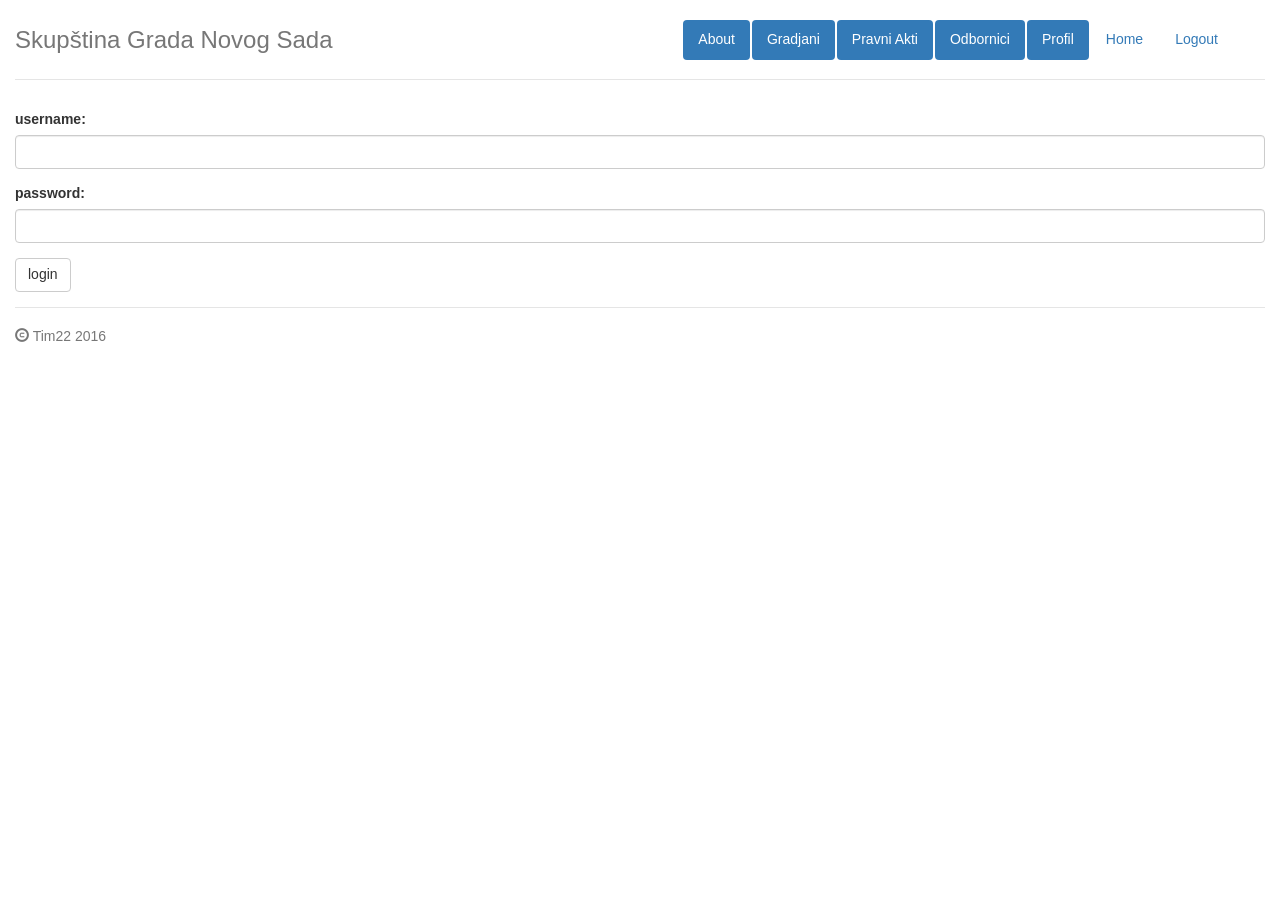
<file: WebContent/index.html>
<!doctype html>
<html class="no-js">
  <head>
    
    <meta charset="utf-8">
    <title></title>
    <meta name="description" content="">
    <meta name="viewport" content="width=device-width">
   
   
    <!-- Place favicon.ico and apple-touch-icon.png in the root directory -->
    <!-- build:css(.) styles/vendor.css -->
    <!-- bower:css -->
    <!-- endbower -->
    <!-- endbuild -->
    <!-- build:css(.tmp) styles/main.css -->
    <link rel="stylesheet" href="styles/main.css">

    <link rel="stylesheet" href="styles/definicija.css">
   <!--  <link rel="stylesheet" href="bower_components/jquery.xmleditor/demo/stylesheets/reset.css" type="text/css" /> -->
    <!-- <link rel="stylesheet" href="bower_components/jquery.xmleditor/demo/stylesheets/demo.css" type="text/css" /> -->
    <link rel="stylesheet" href="bower_components/jquery.xmleditor/css/jquery.xmleditor.css" type="text/css" />

		<!-- test filip -->
       <!-- endbuild -->
       
       <!-- test jan -->
       <!-- skgjklsgj -->
    <!-- endbuild -->
     

  </head>
  <body ng-app="invoiceClientApp" ng-controller="appCtrl">
    <!--[if lt IE 7]>
      <p class="browsehappy">You are using an <strong>outdated</strong> browser. Please <a href="http://browsehappy.com/">upgrade your browser</a> to improve your experience.</p>
    <![endif]-->

    <!-- Add your site or application content here -->
    <div class="container-fluid">
      <div class="header">
        <ul class="nav nav-pills pull-right"  >
          <li class="active"><a ng-click="about()">About</a></li>
          <li class="active"><a ng-href="#/gradjanin-list">Gradjani</a></li>
          <li class="active"><a ng-href="#/akt-list">Pravni Akti</a></li>
          <li class="active"><a ng-href="#/">Odbornici</a></li>
          <li class="active"><a ng-href="#/">Profil</a></li>
          <li  ng-if="!isLoginPage()" ><a ng-href="#/">Home</a></li>
          <li><a ng-if="!isLoginPage()" ng-click="logout()">Logout</a></li>
          <li ng-if="!isLoginPage()"><a ng-href="#/">{{current.ime}}</a></li>
        </ul>
        <h3 class="text-muted">Skupština Grada Novog Sada</h3>
      </div>

      <div ng-view=""></div>

      <div class="footer">
        <p><span class="glyphicon glyphicon-copyright-mark"></span> Tim22 2016</p>
        <p></p>
      </div>
    </div>


    <!-- Google Analytics: change UA-XXXXX-X to be your site's ID -->
     <script>
       (function(i,s,o,g,r,a,m){i['GoogleAnalyticsObject']=r;i[r]=i[r]||function(){
       (i[r].q=i[r].q||[]).push(arguments)},i[r].l=1*new Date();a=s.createElement(o),
       m=s.getElementsByTagName(o)[0];a.async=1;a.src=g;m.parentNode.insertBefore(a,m)
       })(window,document,'script','//www.google-analytics.com/analytics.js','ga');

       ga('create', 'UA-XXXXX-X');
       ga('send', 'pageview');
    </script>

    <!-- build:js(.) scripts/oldieshim.js -->
    <!--[if lt IE 9]>
    <script src="bower_components/es5-shim/es5-shim.js"></script>
    <script src="bower_components/json3/lib/json3.js"></script>
    <![endif]-->
    <!-- endbuild -->

 
    <!-- bower:js -->

    <script src="bower_components/jquery.xmleditor/lib/ace/src-min/ace.js"></script>
    <script src="bower_components/jquery/dist/jquery.js"></script>
  

   
    <script src="bower_components/jquery.xmleditor/lib/jquery-ui.min.js"></script>
    <script src="bower_components/jquery.xmleditor/lib/json2.js"></script>
    <script src="bower_components/jquery.xmleditor/lib/cycle.js"></script>
    <script src="bower_components/jquery.xmleditor/lib/jquery.autosize-min.js"></script>
    <script src="bower_components/jquery.xmleditor/xsd/xsd2json.js"></script>
    <script src="bower_components/jquery.xmleditor/jquery.xmleditor.js"></script>


    <script src="bower_components/angular/angular.js"></script>
    <script src="bower_components/bootstrap-sass-official/assets/javascripts/bootstrap.js"></script>
    <script src="bower_components/angular-animate/angular-animate.js"></script>
    <script src="bower_components/angular-cookies/angular-cookies.js"></script>
    <script src="bower_components/angular-resource/angular-resource.js"></script>
    <script src="bower_components/angular-route/angular-route.js"></script>
    <script src="bower_components/angular-sanitize/angular-sanitize.js"></script>
    <script src="bower_components/angular-touch/angular-touch.js"></script>
    <script src="bower_components/angular-bootstrap/ui-bootstrap.js"></script>
    <script src="bower_components/angular-bootstrap/ui-bootstrap-tpls.js"></script>
    <script src="bower_components/angular-md5/angular-md5.js"></script>
	<script src="bower_components/angular-auto-validate/dist/jcs-auto-validate.min.js"></script>

	<script src="bower_components/angular-css/angular-css.min.js"></script>

    <!-- endbower -->
    <!-- endbuild -->
 
    

    <!-- build:js({.tmp,app}) scripts/scripts.js -->
    <script src="scripts/app.js"></script>
    <script src="scripts/controllers/main.js"></script>
    <script src="scripts/controllers/about.js"></script>
    <script src="scripts/controllers/invoices.js"></script>
    <script src="scripts/controllers/invoice.js"></script>
    <script src="scripts/controllers/invoiceItem.js"></script>
    <script src="scripts/controllers/user.js"></script>
    <script src="scripts/controllers/gradjani.js"></script>
    <script src="scripts/controllers/gradjanin.js"></script>
    <script src="scripts/factories/invoiceFactory.js"></script>
    <script src="scripts/factories/invoiceItemFactory.js"></script>
    <script src="scripts/factories/userFactory.js"></script>
    <script src="scripts/factories/gradjaninFactory.js"></script>
    <script src="scripts/factories/currentUserFactory.js"></script>
    <script src="scripts/factories/aktFactory.js"></script>
    <script src="scripts/controllers/akti.js"></script>

    <script src="scripts/controllers/akt-new.js"></script>
    <script src="scripts/controllers/amandman-new.js"></script>


     <script src="scripts/controllers/akt-new.js"></script>
	<script src="scripts/controllers/akt-list.js"></script>
	<script src="scripts/controllers/akt-prikaz.js"></script>

    <!-- endbuild -->





</body>
</html>
</file>
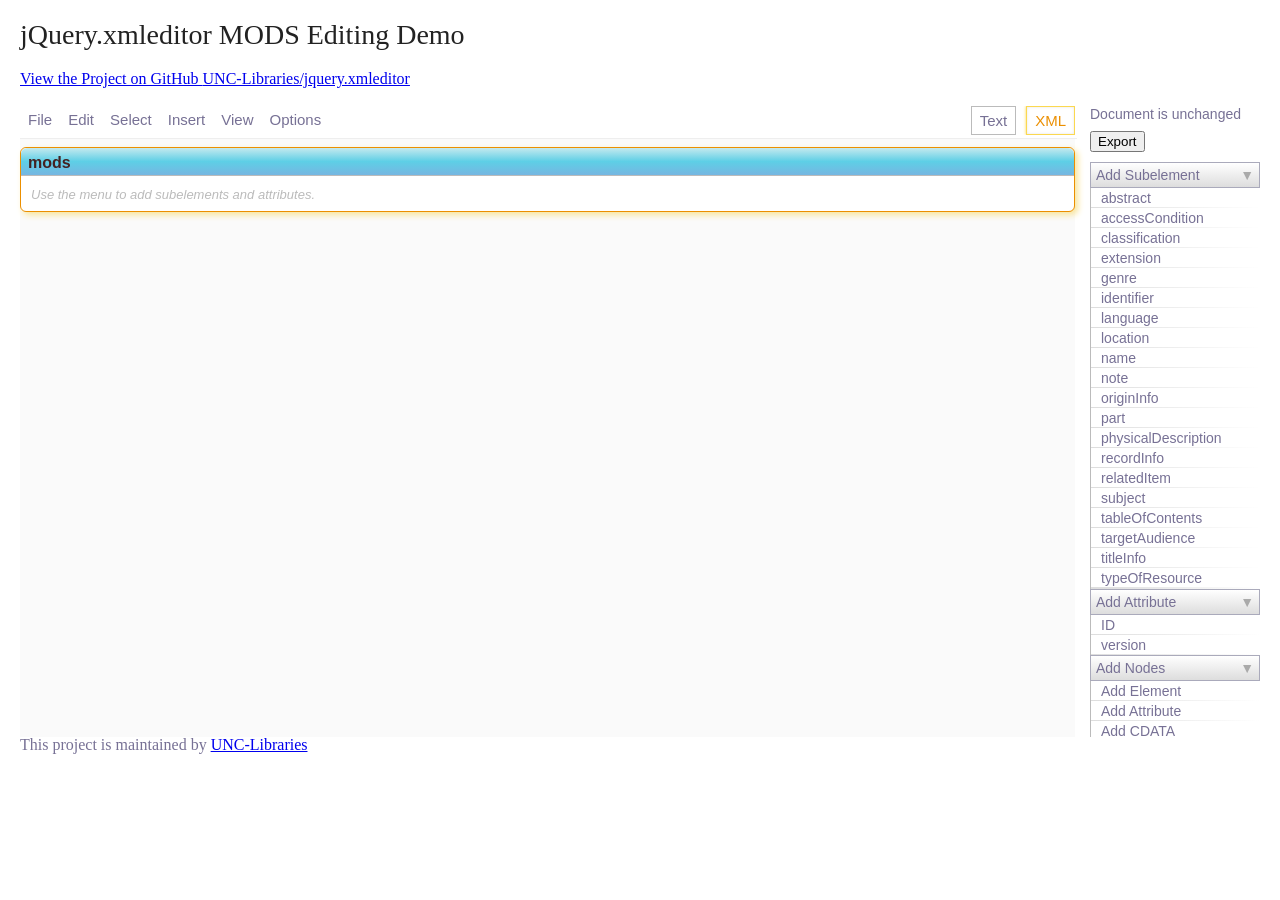
<file: WebContent/bower_components/jquery.xmleditor/index.html>
<!doctype html>
<html>
<head>
<meta http-equiv="Content-Type" content="text/html; charset=UTF-8" />
<title>jQuery.xmleditor</title>
<link rel="stylesheet" href="demo/stylesheets/reset.css" type="text/css" />
<link rel="stylesheet" href="demo/stylesheets/demo.css" type="text/css" />
<link rel="stylesheet" href="css/jquery.xmleditor.css" type="text/css" />
<script src="lib/ace/src-min/ace.js"></script>
<script src="lib/jquery.min.js"></script>
<script src="lib/jquery-ui.min.js"></script>
<script src="lib/json2.js"></script>
<script src="lib/cycle.js"></script>
<script src="lib/jquery.autosize-min.js"></script>
<script src="jquery.xmleditor.js"></script>
</head>
<body>
	<div class="wrapper">
		<header>
			<h1>jQuery.xmleditor MODS Editing Demo</h1>
			<a href="https://github.com/UNC-Libraries/jquery.xmleditor">View
				the Project on GitHub <small>UNC-Libraries/jquery.xmleditor</small>
			</a>
		</header>
	</div>
	<div id="xml_editor">
		<mods xmlns="http://www.loc.gov/mods/v3"> </mods>
	</div>
	<script>
		$(function() {
			$("#xml_editor").xmlEditor({
				schema : "demo/examples/mods.json"
			});
		});
	</script>
	<footer>
		<p>
			This project is maintained by <a
				href="https://github.com/UNC-Libraries">UNC-Libraries</a>
		</p>
	</footer>
</body>
</html>
</file>
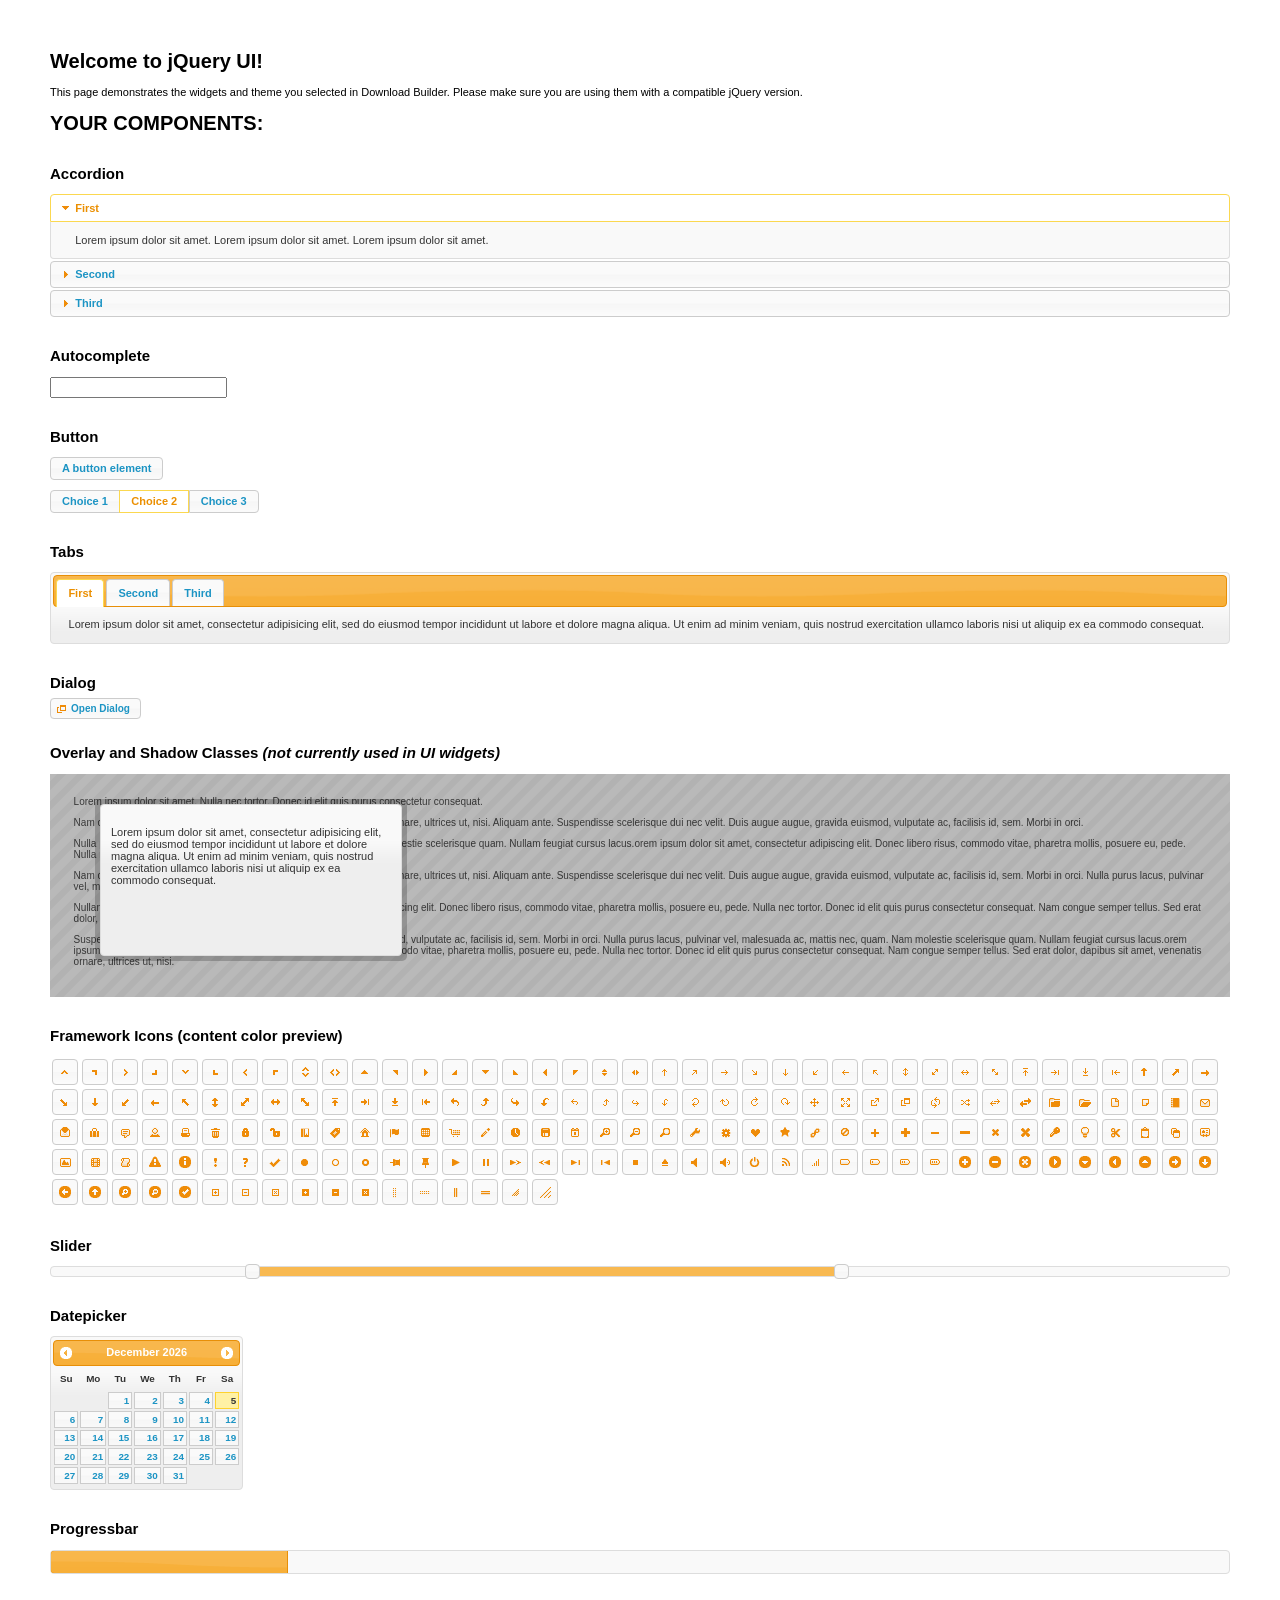
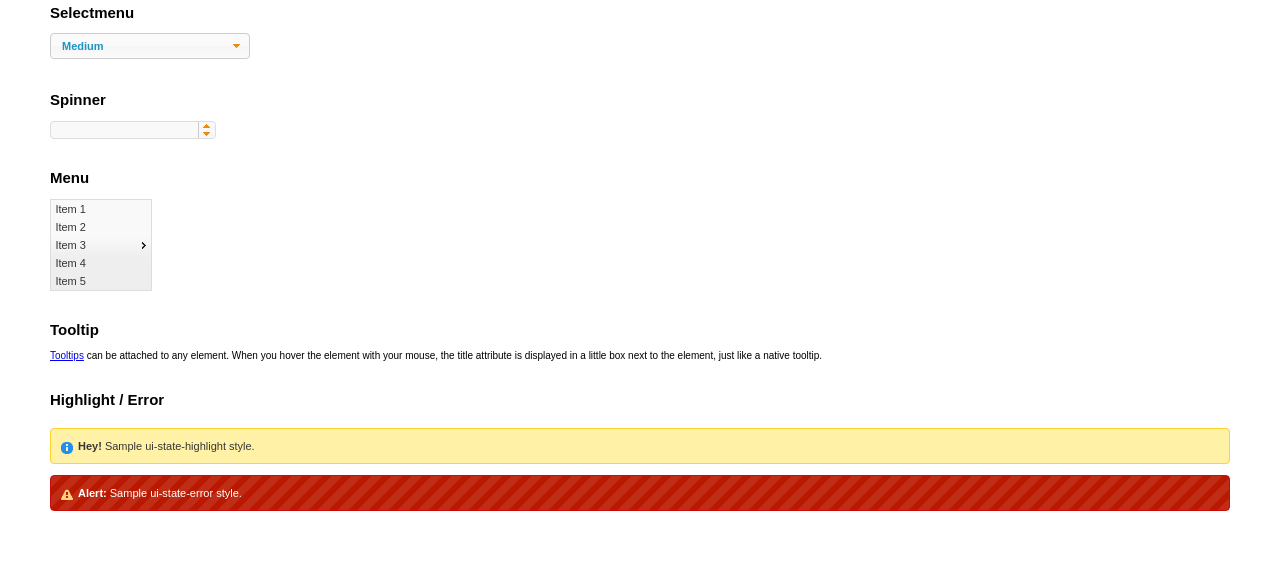
<file: WebContent/scripts/jquery-ui-1.11.4/index.html>
<!doctype html>
<html lang="us">
<head>
	<meta charset="utf-8">
	<title>jQuery UI Example Page</title>
	<link href="jquery-ui.css" rel="stylesheet">
	<style>
	body{
		font: 62.5% "Trebuchet MS", sans-serif;
		margin: 50px;
	}
	.demoHeaders {
		margin-top: 2em;
	}
	#dialog-link {
		padding: .4em 1em .4em 20px;
		text-decoration: none;
		position: relative;
	}
	#dialog-link span.ui-icon {
		margin: 0 5px 0 0;
		position: absolute;
		left: .2em;
		top: 50%;
		margin-top: -8px;
	}
	#icons {
		margin: 0;
		padding: 0;
	}
	#icons li {
		margin: 2px;
		position: relative;
		padding: 4px 0;
		cursor: pointer;
		float: left;
		list-style: none;
	}
	#icons span.ui-icon {
		float: left;
		margin: 0 4px;
	}
	.fakewindowcontain .ui-widget-overlay {
		position: absolute;
	}
	select {
		width: 200px;
	}
	</style>
</head>
<body>

<h1>Welcome to jQuery UI!</h1>

<div class="ui-widget">
	<p>This page demonstrates the widgets and theme you selected in Download Builder. Please make sure you are using them with a compatible jQuery version.</p>
</div>

<h1>YOUR COMPONENTS:</h1>


<!-- Accordion -->
<h2 class="demoHeaders">Accordion</h2>
<div id="accordion">
	<h3>First</h3>
	<div>Lorem ipsum dolor sit amet. Lorem ipsum dolor sit amet. Lorem ipsum dolor sit amet.</div>
	<h3>Second</h3>
	<div>Phasellus mattis tincidunt nibh.</div>
	<h3>Third</h3>
	<div>Nam dui erat, auctor a, dignissim quis.</div>
</div>



<!-- Autocomplete -->
<h2 class="demoHeaders">Autocomplete</h2>
<div>
	<input id="autocomplete" title="type &quot;a&quot;">
</div>



<!-- Button -->
<h2 class="demoHeaders">Button</h2>
<button id="button">A button element</button>
<form style="margin-top: 1em;">
	<div id="radioset">
		<input type="radio" id="radio1" name="radio"><label for="radio1">Choice 1</label>
		<input type="radio" id="radio2" name="radio" checked="checked"><label for="radio2">Choice 2</label>
		<input type="radio" id="radio3" name="radio"><label for="radio3">Choice 3</label>
	</div>
</form>



<!-- Tabs -->
<h2 class="demoHeaders">Tabs</h2>
<div id="tabs">
	<ul>
		<li><a href="#tabs-1">First</a></li>
		<li><a href="#tabs-2">Second</a></li>
		<li><a href="#tabs-3">Third</a></li>
	</ul>
	<div id="tabs-1">Lorem ipsum dolor sit amet, consectetur adipisicing elit, sed do eiusmod tempor incididunt ut labore et dolore magna aliqua. Ut enim ad minim veniam, quis nostrud exercitation ullamco laboris nisi ut aliquip ex ea commodo consequat.</div>
	<div id="tabs-2">Phasellus mattis tincidunt nibh. Cras orci urna, blandit id, pretium vel, aliquet ornare, felis. Maecenas scelerisque sem non nisl. Fusce sed lorem in enim dictum bibendum.</div>
	<div id="tabs-3">Nam dui erat, auctor a, dignissim quis, sollicitudin eu, felis. Pellentesque nisi urna, interdum eget, sagittis et, consequat vestibulum, lacus. Mauris porttitor ullamcorper augue.</div>
</div>



<!-- Dialog NOTE: Dialog is not generated by UI in this demo so it can be visually styled in themeroller-->
<h2 class="demoHeaders">Dialog</h2>
<p><a href="#" id="dialog-link" class="ui-state-default ui-corner-all"><span class="ui-icon ui-icon-newwin"></span>Open Dialog</a></p>

<h2 class="demoHeaders">Overlay and Shadow Classes <em>(not currently used in UI widgets)</em></h2>
<div style="position: relative; width: 96%; height: 200px; padding:1% 2%; overflow:hidden;" class="fakewindowcontain">
	<p>Lorem ipsum dolor sit amet,  Nulla nec tortor. Donec id elit quis purus consectetur consequat. </p><p>Nam congue semper tellus. Sed erat dolor, dapibus sit amet, venenatis ornare, ultrices ut, nisi. Aliquam ante. Suspendisse scelerisque dui nec velit. Duis augue augue, gravida euismod, vulputate ac, facilisis id, sem. Morbi in orci. </p><p>Nulla purus lacus, pulvinar vel, malesuada ac, mattis nec, quam. Nam molestie scelerisque quam. Nullam feugiat cursus lacus.orem ipsum dolor sit amet, consectetur adipiscing elit. Donec libero risus, commodo vitae, pharetra mollis, posuere eu, pede. Nulla nec tortor. Donec id elit quis purus consectetur consequat. </p><p>Nam congue semper tellus. Sed erat dolor, dapibus sit amet, venenatis ornare, ultrices ut, nisi. Aliquam ante. Suspendisse scelerisque dui nec velit. Duis augue augue, gravida euismod, vulputate ac, facilisis id, sem. Morbi in orci. Nulla purus lacus, pulvinar vel, malesuada ac, mattis nec, quam. Nam molestie scelerisque quam. </p><p>Nullam feugiat cursus lacus.orem ipsum dolor sit amet, consectetur adipiscing elit. Donec libero risus, commodo vitae, pharetra mollis, posuere eu, pede. Nulla nec tortor. Donec id elit quis purus consectetur consequat. Nam congue semper tellus. Sed erat dolor, dapibus sit amet, venenatis ornare, ultrices ut, nisi. Aliquam ante. </p><p>Suspendisse scelerisque dui nec velit. Duis augue augue, gravida euismod, vulputate ac, facilisis id, sem. Morbi in orci. Nulla purus lacus, pulvinar vel, malesuada ac, mattis nec, quam. Nam molestie scelerisque quam. Nullam feugiat cursus lacus.orem ipsum dolor sit amet, consectetur adipiscing elit. Donec libero risus, commodo vitae, pharetra mollis, posuere eu, pede. Nulla nec tortor. Donec id elit quis purus consectetur consequat. Nam congue semper tellus. Sed erat dolor, dapibus sit amet, venenatis ornare, ultrices ut, nisi. </p>

	<!-- ui-dialog -->
	<div class="ui-overlay"><div class="ui-widget-overlay"></div><div class="ui-widget-shadow ui-corner-all" style="width: 302px; height: 152px; position: absolute; left: 50px; top: 30px;"></div></div>
	<div style="position: absolute; width: 280px; height: 130px;left: 50px; top: 30px; padding: 10px;" class="ui-widget ui-widget-content ui-corner-all">
		<div class="ui-dialog-content ui-widget-content" style="background: none; border: 0;">
			<p>Lorem ipsum dolor sit amet, consectetur adipisicing elit, sed do eiusmod tempor incididunt ut labore et dolore magna aliqua. Ut enim ad minim veniam, quis nostrud exercitation ullamco laboris nisi ut aliquip ex ea commodo consequat.</p>
		</div>
	</div>

</div>

<!-- ui-dialog -->
<div id="dialog" title="Dialog Title">
	<p>Lorem ipsum dolor sit amet, consectetur adipisicing elit, sed do eiusmod tempor incididunt ut labore et dolore magna aliqua. Ut enim ad minim veniam, quis nostrud exercitation ullamco laboris nisi ut aliquip ex ea commodo consequat.</p>
</div>



<h2 class="demoHeaders">Framework Icons (content color preview)</h2>
<ul id="icons" class="ui-widget ui-helper-clearfix">
	<li class="ui-state-default ui-corner-all" title=".ui-icon-carat-1-n"><span class="ui-icon ui-icon-carat-1-n"></span></li>
	<li class="ui-state-default ui-corner-all" title=".ui-icon-carat-1-ne"><span class="ui-icon ui-icon-carat-1-ne"></span></li>
	<li class="ui-state-default ui-corner-all" title=".ui-icon-carat-1-e"><span class="ui-icon ui-icon-carat-1-e"></span></li>
	<li class="ui-state-default ui-corner-all" title=".ui-icon-carat-1-se"><span class="ui-icon ui-icon-carat-1-se"></span></li>
	<li class="ui-state-default ui-corner-all" title=".ui-icon-carat-1-s"><span class="ui-icon ui-icon-carat-1-s"></span></li>
	<li class="ui-state-default ui-corner-all" title=".ui-icon-carat-1-sw"><span class="ui-icon ui-icon-carat-1-sw"></span></li>
	<li class="ui-state-default ui-corner-all" title=".ui-icon-carat-1-w"><span class="ui-icon ui-icon-carat-1-w"></span></li>
	<li class="ui-state-default ui-corner-all" title=".ui-icon-carat-1-nw"><span class="ui-icon ui-icon-carat-1-nw"></span></li>
	<li class="ui-state-default ui-corner-all" title=".ui-icon-carat-2-n-s"><span class="ui-icon ui-icon-carat-2-n-s"></span></li>
	<li class="ui-state-default ui-corner-all" title=".ui-icon-carat-2-e-w"><span class="ui-icon ui-icon-carat-2-e-w"></span></li>
	<li class="ui-state-default ui-corner-all" title=".ui-icon-triangle-1-n"><span class="ui-icon ui-icon-triangle-1-n"></span></li>
	<li class="ui-state-default ui-corner-all" title=".ui-icon-triangle-1-ne"><span class="ui-icon ui-icon-triangle-1-ne"></span></li>
	<li class="ui-state-default ui-corner-all" title=".ui-icon-triangle-1-e"><span class="ui-icon ui-icon-triangle-1-e"></span></li>
	<li class="ui-state-default ui-corner-all" title=".ui-icon-triangle-1-se"><span class="ui-icon ui-icon-triangle-1-se"></span></li>
	<li class="ui-state-default ui-corner-all" title=".ui-icon-triangle-1-s"><span class="ui-icon ui-icon-triangle-1-s"></span></li>
	<li class="ui-state-default ui-corner-all" title=".ui-icon-triangle-1-sw"><span class="ui-icon ui-icon-triangle-1-sw"></span></li>
	<li class="ui-state-default ui-corner-all" title=".ui-icon-triangle-1-w"><span class="ui-icon ui-icon-triangle-1-w"></span></li>
	<li class="ui-state-default ui-corner-all" title=".ui-icon-triangle-1-nw"><span class="ui-icon ui-icon-triangle-1-nw"></span></li>
	<li class="ui-state-default ui-corner-all" title=".ui-icon-triangle-2-n-s"><span class="ui-icon ui-icon-triangle-2-n-s"></span></li>
	<li class="ui-state-default ui-corner-all" title=".ui-icon-triangle-2-e-w"><span class="ui-icon ui-icon-triangle-2-e-w"></span></li>
	<li class="ui-state-default ui-corner-all" title=".ui-icon-arrow-1-n"><span class="ui-icon ui-icon-arrow-1-n"></span></li>
	<li class="ui-state-default ui-corner-all" title=".ui-icon-arrow-1-ne"><span class="ui-icon ui-icon-arrow-1-ne"></span></li>
	<li class="ui-state-default ui-corner-all" title=".ui-icon-arrow-1-e"><span class="ui-icon ui-icon-arrow-1-e"></span></li>
	<li class="ui-state-default ui-corner-all" title=".ui-icon-arrow-1-se"><span class="ui-icon ui-icon-arrow-1-se"></span></li>
	<li class="ui-state-default ui-corner-all" title=".ui-icon-arrow-1-s"><span class="ui-icon ui-icon-arrow-1-s"></span></li>
	<li class="ui-state-default ui-corner-all" title=".ui-icon-arrow-1-sw"><span class="ui-icon ui-icon-arrow-1-sw"></span></li>
	<li class="ui-state-default ui-corner-all" title=".ui-icon-arrow-1-w"><span class="ui-icon ui-icon-arrow-1-w"></span></li>
	<li class="ui-state-default ui-corner-all" title=".ui-icon-arrow-1-nw"><span class="ui-icon ui-icon-arrow-1-nw"></span></li>
	<li class="ui-state-default ui-corner-all" title=".ui-icon-arrow-2-n-s"><span class="ui-icon ui-icon-arrow-2-n-s"></span></li>
	<li class="ui-state-default ui-corner-all" title=".ui-icon-arrow-2-ne-sw"><span class="ui-icon ui-icon-arrow-2-ne-sw"></span></li>
	<li class="ui-state-default ui-corner-all" title=".ui-icon-arrow-2-e-w"><span class="ui-icon ui-icon-arrow-2-e-w"></span></li>
	<li class="ui-state-default ui-corner-all" title=".ui-icon-arrow-2-se-nw"><span class="ui-icon ui-icon-arrow-2-se-nw"></span></li>
	<li class="ui-state-default ui-corner-all" title=".ui-icon-arrowstop-1-n"><span class="ui-icon ui-icon-arrowstop-1-n"></span></li>
	<li class="ui-state-default ui-corner-all" title=".ui-icon-arrowstop-1-e"><span class="ui-icon ui-icon-arrowstop-1-e"></span></li>
	<li class="ui-state-default ui-corner-all" title=".ui-icon-arrowstop-1-s"><span class="ui-icon ui-icon-arrowstop-1-s"></span></li>
	<li class="ui-state-default ui-corner-all" title=".ui-icon-arrowstop-1-w"><span class="ui-icon ui-icon-arrowstop-1-w"></span></li>
	<li class="ui-state-default ui-corner-all" title=".ui-icon-arrowthick-1-n"><span class="ui-icon ui-icon-arrowthick-1-n"></span></li>
	<li class="ui-state-default ui-corner-all" title=".ui-icon-arrowthick-1-ne"><span class="ui-icon ui-icon-arrowthick-1-ne"></span></li>
	<li class="ui-state-default ui-corner-all" title=".ui-icon-arrowthick-1-e"><span class="ui-icon ui-icon-arrowthick-1-e"></span></li>
	<li class="ui-state-default ui-corner-all" title=".ui-icon-arrowthick-1-se"><span class="ui-icon ui-icon-arrowthick-1-se"></span></li>
	<li class="ui-state-default ui-corner-all" title=".ui-icon-arrowthick-1-s"><span class="ui-icon ui-icon-arrowthick-1-s"></span></li>
	<li class="ui-state-default ui-corner-all" title=".ui-icon-arrowthick-1-sw"><span class="ui-icon ui-icon-arrowthick-1-sw"></span></li>
	<li class="ui-state-default ui-corner-all" title=".ui-icon-arrowthick-1-w"><span class="ui-icon ui-icon-arrowthick-1-w"></span></li>
	<li class="ui-state-default ui-corner-all" title=".ui-icon-arrowthick-1-nw"><span class="ui-icon ui-icon-arrowthick-1-nw"></span></li>
	<li class="ui-state-default ui-corner-all" title=".ui-icon-arrowthick-2-n-s"><span class="ui-icon ui-icon-arrowthick-2-n-s"></span></li>
	<li class="ui-state-default ui-corner-all" title=".ui-icon-arrowthick-2-ne-sw"><span class="ui-icon ui-icon-arrowthick-2-ne-sw"></span></li>
	<li class="ui-state-default ui-corner-all" title=".ui-icon-arrowthick-2-e-w"><span class="ui-icon ui-icon-arrowthick-2-e-w"></span></li>
	<li class="ui-state-default ui-corner-all" title=".ui-icon-arrowthick-2-se-nw"><span class="ui-icon ui-icon-arrowthick-2-se-nw"></span></li>
	<li class="ui-state-default ui-corner-all" title=".ui-icon-arrowthickstop-1-n"><span class="ui-icon ui-icon-arrowthickstop-1-n"></span></li>
	<li class="ui-state-default ui-corner-all" title=".ui-icon-arrowthickstop-1-e"><span class="ui-icon ui-icon-arrowthickstop-1-e"></span></li>
	<li class="ui-state-default ui-corner-all" title=".ui-icon-arrowthickstop-1-s"><span class="ui-icon ui-icon-arrowthickstop-1-s"></span></li>
	<li class="ui-state-default ui-corner-all" title=".ui-icon-arrowthickstop-1-w"><span class="ui-icon ui-icon-arrowthickstop-1-w"></span></li>
	<li class="ui-state-default ui-corner-all" title=".ui-icon-arrowreturnthick-1-w"><span class="ui-icon ui-icon-arrowreturnthick-1-w"></span></li>
	<li class="ui-state-default ui-corner-all" title=".ui-icon-arrowreturnthick-1-n"><span class="ui-icon ui-icon-arrowreturnthick-1-n"></span></li>
	<li class="ui-state-default ui-corner-all" title=".ui-icon-arrowreturnthick-1-e"><span class="ui-icon ui-icon-arrowreturnthick-1-e"></span></li>
	<li class="ui-state-default ui-corner-all" title=".ui-icon-arrowreturnthick-1-s"><span class="ui-icon ui-icon-arrowreturnthick-1-s"></span></li>
	<li class="ui-state-default ui-corner-all" title=".ui-icon-arrowreturn-1-w"><span class="ui-icon ui-icon-arrowreturn-1-w"></span></li>
	<li class="ui-state-default ui-corner-all" title=".ui-icon-arrowreturn-1-n"><span class="ui-icon ui-icon-arrowreturn-1-n"></span></li>
	<li class="ui-state-default ui-corner-all" title=".ui-icon-arrowreturn-1-e"><span class="ui-icon ui-icon-arrowreturn-1-e"></span></li>
	<li class="ui-state-default ui-corner-all" title=".ui-icon-arrowreturn-1-s"><span class="ui-icon ui-icon-arrowreturn-1-s"></span></li>
	<li class="ui-state-default ui-corner-all" title=".ui-icon-arrowrefresh-1-w"><span class="ui-icon ui-icon-arrowrefresh-1-w"></span></li>
	<li class="ui-state-default ui-corner-all" title=".ui-icon-arrowrefresh-1-n"><span class="ui-icon ui-icon-arrowrefresh-1-n"></span></li>
	<li class="ui-state-default ui-corner-all" title=".ui-icon-arrowrefresh-1-e"><span class="ui-icon ui-icon-arrowrefresh-1-e"></span></li>
	<li class="ui-state-default ui-corner-all" title=".ui-icon-arrowrefresh-1-s"><span class="ui-icon ui-icon-arrowrefresh-1-s"></span></li>
	<li class="ui-state-default ui-corner-all" title=".ui-icon-arrow-4"><span class="ui-icon ui-icon-arrow-4"></span></li>
	<li class="ui-state-default ui-corner-all" title=".ui-icon-arrow-4-diag"><span class="ui-icon ui-icon-arrow-4-diag"></span></li>
	<li class="ui-state-default ui-corner-all" title=".ui-icon-extlink"><span class="ui-icon ui-icon-extlink"></span></li>
	<li class="ui-state-default ui-corner-all" title=".ui-icon-newwin"><span class="ui-icon ui-icon-newwin"></span></li>
	<li class="ui-state-default ui-corner-all" title=".ui-icon-refresh"><span class="ui-icon ui-icon-refresh"></span></li>
	<li class="ui-state-default ui-corner-all" title=".ui-icon-shuffle"><span class="ui-icon ui-icon-shuffle"></span></li>
	<li class="ui-state-default ui-corner-all" title=".ui-icon-transfer-e-w"><span class="ui-icon ui-icon-transfer-e-w"></span></li>
	<li class="ui-state-default ui-corner-all" title=".ui-icon-transferthick-e-w"><span class="ui-icon ui-icon-transferthick-e-w"></span></li>
	<li class="ui-state-default ui-corner-all" title=".ui-icon-folder-collapsed"><span class="ui-icon ui-icon-folder-collapsed"></span></li>
	<li class="ui-state-default ui-corner-all" title=".ui-icon-folder-open"><span class="ui-icon ui-icon-folder-open"></span></li>
	<li class="ui-state-default ui-corner-all" title=".ui-icon-document"><span class="ui-icon ui-icon-document"></span></li>
	<li class="ui-state-default ui-corner-all" title=".ui-icon-document-b"><span class="ui-icon ui-icon-document-b"></span></li>
	<li class="ui-state-default ui-corner-all" title=".ui-icon-note"><span class="ui-icon ui-icon-note"></span></li>
	<li class="ui-state-default ui-corner-all" title=".ui-icon-mail-closed"><span class="ui-icon ui-icon-mail-closed"></span></li>
	<li class="ui-state-default ui-corner-all" title=".ui-icon-mail-open"><span class="ui-icon ui-icon-mail-open"></span></li>
	<li class="ui-state-default ui-corner-all" title=".ui-icon-suitcase"><span class="ui-icon ui-icon-suitcase"></span></li>
	<li class="ui-state-default ui-corner-all" title=".ui-icon-comment"><span class="ui-icon ui-icon-comment"></span></li>
	<li class="ui-state-default ui-corner-all" title=".ui-icon-person"><span class="ui-icon ui-icon-person"></span></li>
	<li class="ui-state-default ui-corner-all" title=".ui-icon-print"><span class="ui-icon ui-icon-print"></span></li>
	<li class="ui-state-default ui-corner-all" title=".ui-icon-trash"><span class="ui-icon ui-icon-trash"></span></li>
	<li class="ui-state-default ui-corner-all" title=".ui-icon-locked"><span class="ui-icon ui-icon-locked"></span></li>
	<li class="ui-state-default ui-corner-all" title=".ui-icon-unlocked"><span class="ui-icon ui-icon-unlocked"></span></li>
	<li class="ui-state-default ui-corner-all" title=".ui-icon-bookmark"><span class="ui-icon ui-icon-bookmark"></span></li>
	<li class="ui-state-default ui-corner-all" title=".ui-icon-tag"><span class="ui-icon ui-icon-tag"></span></li>
	<li class="ui-state-default ui-corner-all" title=".ui-icon-home"><span class="ui-icon ui-icon-home"></span></li>
	<li class="ui-state-default ui-corner-all" title=".ui-icon-flag"><span class="ui-icon ui-icon-flag"></span></li>
	<li class="ui-state-default ui-corner-all" title=".ui-icon-calculator"><span class="ui-icon ui-icon-calculator"></span></li>
	<li class="ui-state-default ui-corner-all" title=".ui-icon-cart"><span class="ui-icon ui-icon-cart"></span></li>
	<li class="ui-state-default ui-corner-all" title=".ui-icon-pencil"><span class="ui-icon ui-icon-pencil"></span></li>
	<li class="ui-state-default ui-corner-all" title=".ui-icon-clock"><span class="ui-icon ui-icon-clock"></span></li>
	<li class="ui-state-default ui-corner-all" title=".ui-icon-disk"><span class="ui-icon ui-icon-disk"></span></li>
	<li class="ui-state-default ui-corner-all" title=".ui-icon-calendar"><span class="ui-icon ui-icon-calendar"></span></li>
	<li class="ui-state-default ui-corner-all" title=".ui-icon-zoomin"><span class="ui-icon ui-icon-zoomin"></span></li>
	<li class="ui-state-default ui-corner-all" title=".ui-icon-zoomout"><span class="ui-icon ui-icon-zoomout"></span></li>
	<li class="ui-state-default ui-corner-all" title=".ui-icon-search"><span class="ui-icon ui-icon-search"></span></li>
	<li class="ui-state-default ui-corner-all" title=".ui-icon-wrench"><span class="ui-icon ui-icon-wrench"></span></li>
	<li class="ui-state-default ui-corner-all" title=".ui-icon-gear"><span class="ui-icon ui-icon-gear"></span></li>
	<li class="ui-state-default ui-corner-all" title=".ui-icon-heart"><span class="ui-icon ui-icon-heart"></span></li>
	<li class="ui-state-default ui-corner-all" title=".ui-icon-star"><span class="ui-icon ui-icon-star"></span></li>
	<li class="ui-state-default ui-corner-all" title=".ui-icon-link"><span class="ui-icon ui-icon-link"></span></li>
	<li class="ui-state-default ui-corner-all" title=".ui-icon-cancel"><span class="ui-icon ui-icon-cancel"></span></li>
	<li class="ui-state-default ui-corner-all" title=".ui-icon-plus"><span class="ui-icon ui-icon-plus"></span></li>
	<li class="ui-state-default ui-corner-all" title=".ui-icon-plusthick"><span class="ui-icon ui-icon-plusthick"></span></li>
	<li class="ui-state-default ui-corner-all" title=".ui-icon-minus"><span class="ui-icon ui-icon-minus"></span></li>
	<li class="ui-state-default ui-corner-all" title=".ui-icon-minusthick"><span class="ui-icon ui-icon-minusthick"></span></li>
	<li class="ui-state-default ui-corner-all" title=".ui-icon-close"><span class="ui-icon ui-icon-close"></span></li>
	<li class="ui-state-default ui-corner-all" title=".ui-icon-closethick"><span class="ui-icon ui-icon-closethick"></span></li>
	<li class="ui-state-default ui-corner-all" title=".ui-icon-key"><span class="ui-icon ui-icon-key"></span></li>
	<li class="ui-state-default ui-corner-all" title=".ui-icon-lightbulb"><span class="ui-icon ui-icon-lightbulb"></span></li>
	<li class="ui-state-default ui-corner-all" title=".ui-icon-scissors"><span class="ui-icon ui-icon-scissors"></span></li>
	<li class="ui-state-default ui-corner-all" title=".ui-icon-clipboard"><span class="ui-icon ui-icon-clipboard"></span></li>
	<li class="ui-state-default ui-corner-all" title=".ui-icon-copy"><span class="ui-icon ui-icon-copy"></span></li>
	<li class="ui-state-default ui-corner-all" title=".ui-icon-contact"><span class="ui-icon ui-icon-contact"></span></li>
	<li class="ui-state-default ui-corner-all" title=".ui-icon-image"><span class="ui-icon ui-icon-image"></span></li>
	<li class="ui-state-default ui-corner-all" title=".ui-icon-video"><span class="ui-icon ui-icon-video"></span></li>
	<li class="ui-state-default ui-corner-all" title=".ui-icon-script"><span class="ui-icon ui-icon-script"></span></li>
	<li class="ui-state-default ui-corner-all" title=".ui-icon-alert"><span class="ui-icon ui-icon-alert"></span></li>
	<li class="ui-state-default ui-corner-all" title=".ui-icon-info"><span class="ui-icon ui-icon-info"></span></li>
	<li class="ui-state-default ui-corner-all" title=".ui-icon-notice"><span class="ui-icon ui-icon-notice"></span></li>
	<li class="ui-state-default ui-corner-all" title=".ui-icon-help"><span class="ui-icon ui-icon-help"></span></li>
	<li class="ui-state-default ui-corner-all" title=".ui-icon-check"><span class="ui-icon ui-icon-check"></span></li>
	<li class="ui-state-default ui-corner-all" title=".ui-icon-bullet"><span class="ui-icon ui-icon-bullet"></span></li>
	<li class="ui-state-default ui-corner-all" title=".ui-icon-radio-off"><span class="ui-icon ui-icon-radio-off"></span></li>
	<li class="ui-state-default ui-corner-all" title=".ui-icon-radio-on"><span class="ui-icon ui-icon-radio-on"></span></li>
	<li class="ui-state-default ui-corner-all" title=".ui-icon-pin-w"><span class="ui-icon ui-icon-pin-w"></span></li>
	<li class="ui-state-default ui-corner-all" title=".ui-icon-pin-s"><span class="ui-icon ui-icon-pin-s"></span></li>
	<li class="ui-state-default ui-corner-all" title=".ui-icon-play"><span class="ui-icon ui-icon-play"></span></li>
	<li class="ui-state-default ui-corner-all" title=".ui-icon-pause"><span class="ui-icon ui-icon-pause"></span></li>
	<li class="ui-state-default ui-corner-all" title=".ui-icon-seek-next"><span class="ui-icon ui-icon-seek-next"></span></li>
	<li class="ui-state-default ui-corner-all" title=".ui-icon-seek-prev"><span class="ui-icon ui-icon-seek-prev"></span></li>
	<li class="ui-state-default ui-corner-all" title=".ui-icon-seek-end"><span class="ui-icon ui-icon-seek-end"></span></li>
	<li class="ui-state-default ui-corner-all" title=".ui-icon-seek-first"><span class="ui-icon ui-icon-seek-first"></span></li>
	<li class="ui-state-default ui-corner-all" title=".ui-icon-stop"><span class="ui-icon ui-icon-stop"></span></li>
	<li class="ui-state-default ui-corner-all" title=".ui-icon-eject"><span class="ui-icon ui-icon-eject"></span></li>
	<li class="ui-state-default ui-corner-all" title=".ui-icon-volume-off"><span class="ui-icon ui-icon-volume-off"></span></li>
	<li class="ui-state-default ui-corner-all" title=".ui-icon-volume-on"><span class="ui-icon ui-icon-volume-on"></span></li>
	<li class="ui-state-default ui-corner-all" title=".ui-icon-power"><span class="ui-icon ui-icon-power"></span></li>
	<li class="ui-state-default ui-corner-all" title=".ui-icon-signal-diag"><span class="ui-icon ui-icon-signal-diag"></span></li>
	<li class="ui-state-default ui-corner-all" title=".ui-icon-signal"><span class="ui-icon ui-icon-signal"></span></li>
	<li class="ui-state-default ui-corner-all" title=".ui-icon-battery-0"><span class="ui-icon ui-icon-battery-0"></span></li>
	<li class="ui-state-default ui-corner-all" title=".ui-icon-battery-1"><span class="ui-icon ui-icon-battery-1"></span></li>
	<li class="ui-state-default ui-corner-all" title=".ui-icon-battery-2"><span class="ui-icon ui-icon-battery-2"></span></li>
	<li class="ui-state-default ui-corner-all" title=".ui-icon-battery-3"><span class="ui-icon ui-icon-battery-3"></span></li>
	<li class="ui-state-default ui-corner-all" title=".ui-icon-circle-plus"><span class="ui-icon ui-icon-circle-plus"></span></li>
	<li class="ui-state-default ui-corner-all" title=".ui-icon-circle-minus"><span class="ui-icon ui-icon-circle-minus"></span></li>
	<li class="ui-state-default ui-corner-all" title=".ui-icon-circle-close"><span class="ui-icon ui-icon-circle-close"></span></li>
	<li class="ui-state-default ui-corner-all" title=".ui-icon-circle-triangle-e"><span class="ui-icon ui-icon-circle-triangle-e"></span></li>
	<li class="ui-state-default ui-corner-all" title=".ui-icon-circle-triangle-s"><span class="ui-icon ui-icon-circle-triangle-s"></span></li>
	<li class="ui-state-default ui-corner-all" title=".ui-icon-circle-triangle-w"><span class="ui-icon ui-icon-circle-triangle-w"></span></li>
	<li class="ui-state-default ui-corner-all" title=".ui-icon-circle-triangle-n"><span class="ui-icon ui-icon-circle-triangle-n"></span></li>
	<li class="ui-state-default ui-corner-all" title=".ui-icon-circle-arrow-e"><span class="ui-icon ui-icon-circle-arrow-e"></span></li>
	<li class="ui-state-default ui-corner-all" title=".ui-icon-circle-arrow-s"><span class="ui-icon ui-icon-circle-arrow-s"></span></li>
	<li class="ui-state-default ui-corner-all" title=".ui-icon-circle-arrow-w"><span class="ui-icon ui-icon-circle-arrow-w"></span></li>
	<li class="ui-state-default ui-corner-all" title=".ui-icon-circle-arrow-n"><span class="ui-icon ui-icon-circle-arrow-n"></span></li>
	<li class="ui-state-default ui-corner-all" title=".ui-icon-circle-zoomin"><span class="ui-icon ui-icon-circle-zoomin"></span></li>
	<li class="ui-state-default ui-corner-all" title=".ui-icon-circle-zoomout"><span class="ui-icon ui-icon-circle-zoomout"></span></li>
	<li class="ui-state-default ui-corner-all" title=".ui-icon-circle-check"><span class="ui-icon ui-icon-circle-check"></span></li>
	<li class="ui-state-default ui-corner-all" title=".ui-icon-circlesmall-plus"><span class="ui-icon ui-icon-circlesmall-plus"></span></li>
	<li class="ui-state-default ui-corner-all" title=".ui-icon-circlesmall-minus"><span class="ui-icon ui-icon-circlesmall-minus"></span></li>
	<li class="ui-state-default ui-corner-all" title=".ui-icon-circlesmall-close"><span class="ui-icon ui-icon-circlesmall-close"></span></li>
	<li class="ui-state-default ui-corner-all" title=".ui-icon-squaresmall-plus"><span class="ui-icon ui-icon-squaresmall-plus"></span></li>
	<li class="ui-state-default ui-corner-all" title=".ui-icon-squaresmall-minus"><span class="ui-icon ui-icon-squaresmall-minus"></span></li>
	<li class="ui-state-default ui-corner-all" title=".ui-icon-squaresmall-close"><span class="ui-icon ui-icon-squaresmall-close"></span></li>
	<li class="ui-state-default ui-corner-all" title=".ui-icon-grip-dotted-vertical"><span class="ui-icon ui-icon-grip-dotted-vertical"></span></li>
	<li class="ui-state-default ui-corner-all" title=".ui-icon-grip-dotted-horizontal"><span class="ui-icon ui-icon-grip-dotted-horizontal"></span></li>
	<li class="ui-state-default ui-corner-all" title=".ui-icon-grip-solid-vertical"><span class="ui-icon ui-icon-grip-solid-vertical"></span></li>
	<li class="ui-state-default ui-corner-all" title=".ui-icon-grip-solid-horizontal"><span class="ui-icon ui-icon-grip-solid-horizontal"></span></li>
	<li class="ui-state-default ui-corner-all" title=".ui-icon-gripsmall-diagonal-se"><span class="ui-icon ui-icon-gripsmall-diagonal-se"></span></li>
	<li class="ui-state-default ui-corner-all" title=".ui-icon-grip-diagonal-se"><span class="ui-icon ui-icon-grip-diagonal-se"></span></li>
</ul>


<!-- Slider -->
<h2 class="demoHeaders">Slider</h2>
<div id="slider"></div>



<!-- Datepicker -->
<h2 class="demoHeaders">Datepicker</h2>
<div id="datepicker"></div>



<!-- Progressbar -->
<h2 class="demoHeaders">Progressbar</h2>
<div id="progressbar"></div>



<!-- Progressbar -->
<h2 class="demoHeaders">Selectmenu</h2>
<select id="selectmenu">
	<option>Slower</option>
	<option>Slow</option>
	<option selected="selected">Medium</option>
	<option>Fast</option>
	<option>Faster</option>
</select>



<!-- Spinner -->
<h2 class="demoHeaders">Spinner</h2>
<input id="spinner">



<!-- Menu -->
<h2 class="demoHeaders">Menu</h2>
<ul style="width:100px;" id="menu">
	<li>Item 1</li>
	<li>Item 2</li>
	<li>Item 3
		<ul>
			<li>Item 3-1</li>
			<li>Item 3-2</li>
			<li>Item 3-3</li>
			<li>Item 3-4</li>
			<li>Item 3-5</li>
		</ul>
	</li>
	<li>Item 4</li>
	<li>Item 5</li>
</ul>



<!-- Tooltip -->
<h2 class="demoHeaders">Tooltip</h2>
<p id="tooltip">
	<a href="#" title="That&apos;s what this widget is">Tooltips</a> can be attached to any element. When you hover
the element with your mouse, the title attribute is displayed in a little box next to the element, just like a native tooltip.
</p>


<!-- Highlight / Error -->
<h2 class="demoHeaders">Highlight / Error</h2>
<div class="ui-widget">
	<div class="ui-state-highlight ui-corner-all" style="margin-top: 20px; padding: 0 .7em;">
		<p><span class="ui-icon ui-icon-info" style="float: left; margin-right: .3em;"></span>
		<strong>Hey!</strong> Sample ui-state-highlight style.</p>
	</div>
</div>
<br>
<div class="ui-widget">
	<div class="ui-state-error ui-corner-all" style="padding: 0 .7em;">
		<p><span class="ui-icon ui-icon-alert" style="float: left; margin-right: .3em;"></span>
		<strong>Alert:</strong> Sample ui-state-error style.</p>
	</div>
</div>

<script src="external/jquery/jquery.js"></script>
<script src="jquery-ui.js"></script>
<script>

$( "#accordion" ).accordion();



var availableTags = [
	"ActionScript",
	"AppleScript",
	"Asp",
	"BASIC",
	"C",
	"C++",
	"Clojure",
	"COBOL",
	"ColdFusion",
	"Erlang",
	"Fortran",
	"Groovy",
	"Haskell",
	"Java",
	"JavaScript",
	"Lisp",
	"Perl",
	"PHP",
	"Python",
	"Ruby",
	"Scala",
	"Scheme"
];
$( "#autocomplete" ).autocomplete({
	source: availableTags
});



$( "#button" ).button();
$( "#radioset" ).buttonset();



$( "#tabs" ).tabs();



$( "#dialog" ).dialog({
	autoOpen: false,
	width: 400,
	buttons: [
		{
			text: "Ok",
			click: function() {
				$( this ).dialog( "close" );
			}
		},
		{
			text: "Cancel",
			click: function() {
				$( this ).dialog( "close" );
			}
		}
	]
});

// Link to open the dialog
$( "#dialog-link" ).click(function( event ) {
	$( "#dialog" ).dialog( "open" );
	event.preventDefault();
});



$( "#datepicker" ).datepicker({
	inline: true
});



$( "#slider" ).slider({
	range: true,
	values: [ 17, 67 ]
});



$( "#progressbar" ).progressbar({
	value: 20
});



$( "#spinner" ).spinner();



$( "#menu" ).menu();



$( "#tooltip" ).tooltip();



$( "#selectmenu" ).selectmenu();


// Hover states on the static widgets
$( "#dialog-link, #icons li" ).hover(
	function() {
		$( this ).addClass( "ui-state-hover" );
	},
	function() {
		$( this ).removeClass( "ui-state-hover" );
	}
);
</script>
</body>
</html>
</file>
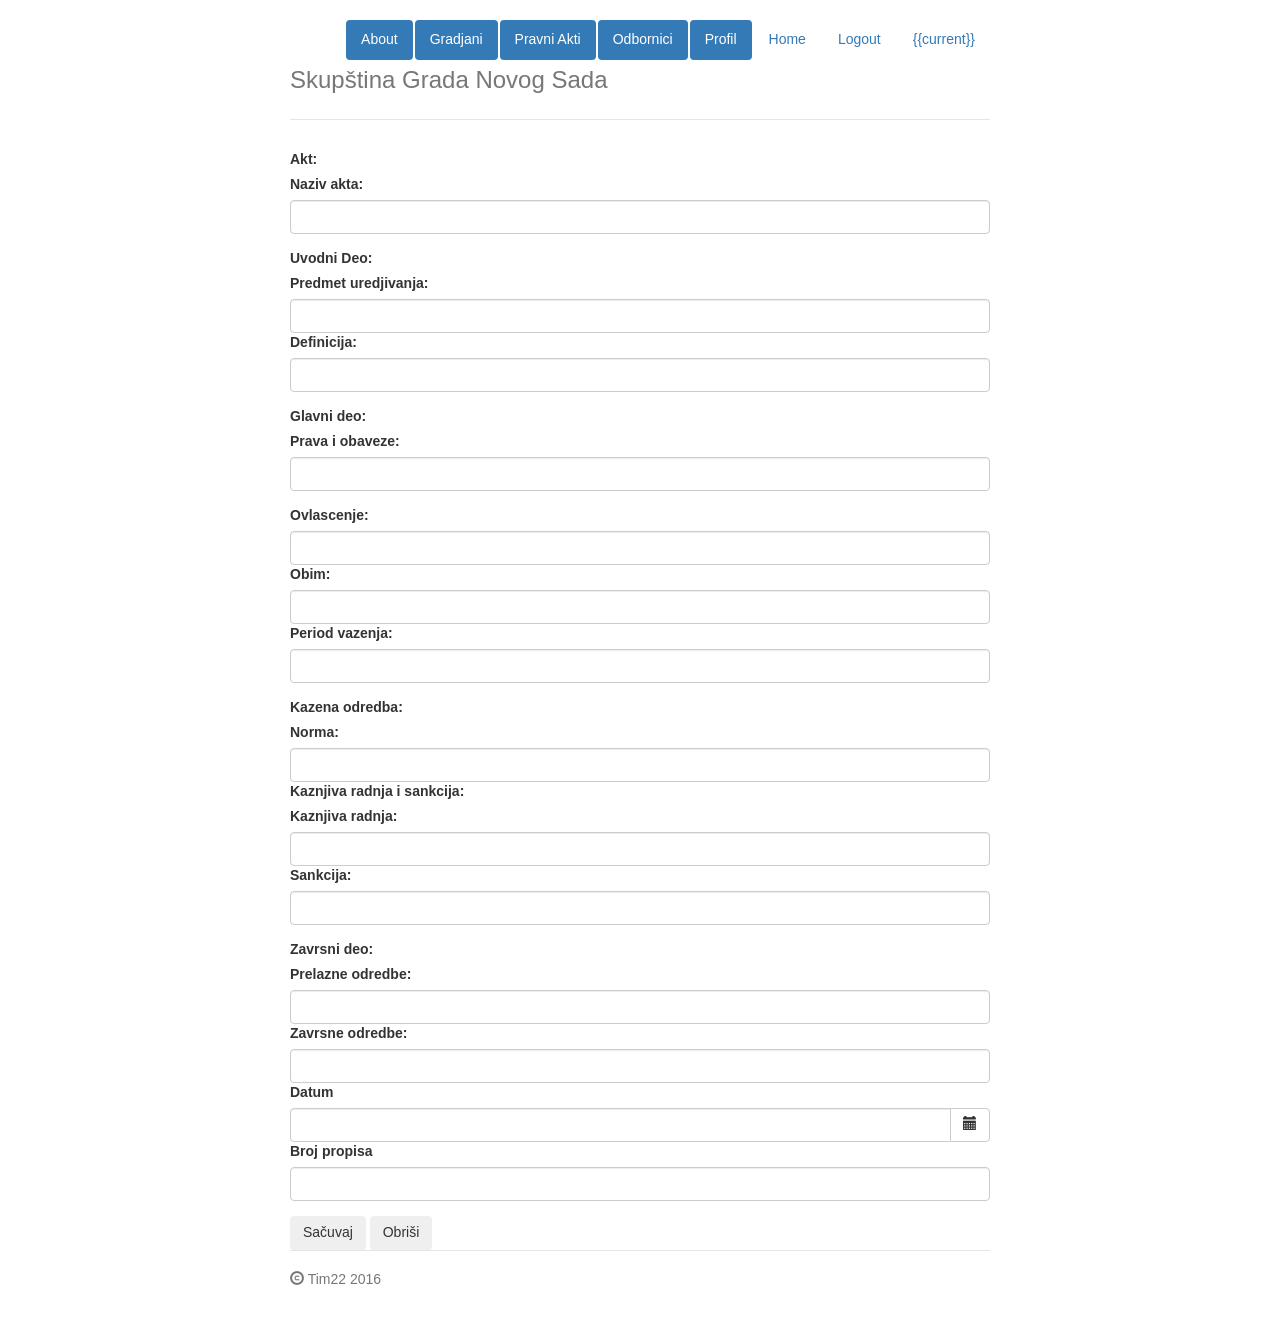
<file: WebContent/index - Copy.html>
<!doctype html>
<html class="no-js">
  <head>
    
    <meta charset="utf-8">
    <title></title>
    <meta name="description" content="">
    <meta name="viewport" content="width=device-width">
   
   
    <!-- Place favicon.ico and apple-touch-icon.png in the root directory -->
    <!-- build:css(.) styles/vendor.css -->
    <!-- bower:css -->
    <!-- endbower -->
    <!-- endbuild -->
    <!-- build:css(.tmp) styles/main.css -->
    <link rel="stylesheet" href="styles/main.css">
		<!-- test filip -->
       <!-- endbuild -->
       
       <!-- test jan -->
       <!-- skgjklsgj -->
    <!-- endbuild -->
  </head>
  <body ng-app="invoiceClientApp" ng-controller="appCtrl">
    <!--[if lt IE 7]>
      <p class="browsehappy">You are using an <strong>outdated</strong> browser. Please <a href="http://browsehappy.com/">upgrade your browser</a> to improve your experience.</p>
    <![endif]-->

    <!-- Add your site or application content here -->
    <div class="container">
      <div class="header">
        <ul class="nav nav-pills pull-right"  >
          <li class="active"><a ng-click="about()">About</a></li>
          <li class="active"><a ng-href="#/gradjanin-list">Gradjani</a></li>
          <li class="active"><a ng-href="#/">Pravni Akti</a></li>
          <li class="active"><a ng-href="#/">Odbornici</a></li>
          <li class="active"><a ng-href="#/">Profil</a></li>
          <li  ng-if="!isLoginPage()" ><a ng-href="#/">Home</a></li>
          <li><a ng-if="!isLoginPage()" ng-click="logout()">Logout</a></li>
          <li ng-if="!isLoginPage()"><a ng-href="#/">{{current}}</a></li>
        </ul>
        <h3 class="text-muted">Skupština Grada Novog Sada</h3>
      </div>

      <div>
<div>

  <form  novalidate="novalidate" ng-submit="save()">
    
    <div class="form-group">
    <label>Akt:</label><br>
      <label >Naziv akta:</label>
      <input  class="form-control" ng-model="Akt.naziv" required required-err-type="requiredMy"/>
    </div>
   
    <div class="form-group">
    <label>Uvodni Deo:</label><br>
      <label>Predmet uredjivanja:</label>
      <input class="form-control" ng-model="Uvodni_deo.Predmet_uredjivanja"></input>
      <label>Definicija:</label>
      <input class="form-control" ng-model="Uvodni_deo.Definicija"></input>
    </div>
    
    <div class="form-group">
      <label>Glavni deo:</label> <br>
      <label>Prava i obaveze:</label>
      <input class="form-control" ng-model="Glavni_deo.Prava_i_obaveze"></input>
    </div>
    
     <div class="form-group">
     <label>Ovlascenje:</label>
     <input class="form-control" ng-model="Ovlascenje.OvlasceniOrgan"></input>
     <label>Obim:</label>
     <input class="form-control" ng-model="Ovlascenje.Obim"></input>
     <label>Period vazenja:</label>
     <input class="form-control" ng-model="Ovlascenje.Period_vazenja"></input>
     </div>


      <div class="form-group">
      <label>Kazena odredba:</label><br>
      <label>Norma:</label>
      <input class="form-control" ng-model="Kaznena_odredba.Norma"></input>
      <label>Kaznjiva radnja i sankcija:</label><br>
      <label>Kaznjiva radnja:</label>
      <input class="form-control" ng-model="Kaznjiva_radnja_i_sankcija.Kaznjiva_radnja"></input>
      <label>Sankcija:</label>
      <input class="form-control" ng-model="Kaznjiva_radnja_i_sankcija.Sankcija"></input>
      </div>
   


      <div class="form-group">
      <label>Zavrsni deo:</label><br>
      <label>Prelazne odredbe:</label>
      <input class="form-control" ng-model="Zavrsni_deo.Prelazne_odredbe"></input>
      <label>Zavrsne odredbe:</label>
      <input class="form-control" ng-model="Zavrsni_deo.Zavrsne_odredbe"></input>
      <label>Datum</label>
      <div class="input-group">
        <input type="text" class="form-control" datepicker-popup="dd/MM/yyyy" ng-model="Zavrsni_deo.Datum" is-open="dateOpened" close-text="Close" />
        <span class="input-group-btn">
          <button type="button" class="btn btn-default" ng-click="openDatepicker($event, 'dateOpened')"><i class="glyphicon glyphicon-calendar"></i></button>
        </span>
      </div>
      <label>Broj propisa</label>
      <input class="form-control" ng-model="Zavrsni_deo.Broj_propisa"></input>
      </div>
    
    
    
    <div>
        <button class="btn" type="submit">Sačuvaj</button>
        <button class="btn" ng-click="delete()">Obriši</button>
    </div>
    
    </form>
  
  
  
</div>



      <div class="footer">
        <p><span class="glyphicon glyphicon-copyright-mark"></span> Tim22 2016</p>
        <p></p>
      </div>
    </div>


    <!-- Google Analytics: change UA-XXXXX-X to be your site's ID -->
     <script>
       (function(i,s,o,g,r,a,m){i['GoogleAnalyticsObject']=r;i[r]=i[r]||function(){
       (i[r].q=i[r].q||[]).push(arguments)},i[r].l=1*new Date();a=s.createElement(o),
       m=s.getElementsByTagName(o)[0];a.async=1;a.src=g;m.parentNode.insertBefore(a,m)
       })(window,document,'script','//www.google-analytics.com/analytics.js','ga');

       ga('create', 'UA-XXXXX-X');
       ga('send', 'pageview');
    </script>

    <!-- build:js(.) scripts/oldieshim.js -->
    <!--[if lt IE 9]>
    <script src="bower_components/es5-shim/es5-shim.js"></script>
    <script src="bower_components/json3/lib/json3.js"></script>
    <![endif]-->
    <!-- endbuild -->
 
    <!-- build:js(.) scripts/vendor.js -->
    <!-- bower:js -->
    <script src="bower_components/jquery/dist/jquery.js"></script>
    <script src="bower_components/angular/angular.js"></script>
    <script src="bower_components/bootstrap-sass-official/assets/javascripts/bootstrap.js"></script>
    <script src="bower_components/angular-animate/angular-animate.js"></script>
    <script src="bower_components/angular-cookies/angular-cookies.js"></script>
    <script src="bower_components/angular-resource/angular-resource.js"></script>
    <script src="bower_components/angular-route/angular-route.js"></script>
    <script src="bower_components/angular-sanitize/angular-sanitize.js"></script>
    <script src="bower_components/angular-touch/angular-touch.js"></script>
    <script src="bower_components/angular-bootstrap/ui-bootstrap.js"></script>
    <script src="bower_components/angular-bootstrap/ui-bootstrap-tpls.js"></script>
    <script src="bower_components/angular-md5/angular-md5.js"></script>
	<script src="bower_components/angular-auto-validate/dist/jcs-auto-validate.min.js"></script>
	

    <!-- endbower -->
    <!-- endbuild -->

    <!-- build:js({.tmp,app}) scripts/scripts.js -->
    <script src="scripts/app.js"></script>
    <script src="scripts/controllers/main.js"></script>
    <script src="scripts/controllers/about.js"></script>
    <script src="scripts/controllers/invoices.js"></script>
    <script src="scripts/controllers/invoice.js"></script>
    <script src="scripts/controllers/invoiceItem.js"></script>
    <script src="scripts/controllers/user.js"></script>
    <script src="scripts/controllers/gradjani.js"></script>
    <script src="scripts/controllers/gradjanin.js"></script>
    <script src="scripts/factories/invoiceFactory.js"></script>
    <script src="scripts/factories/invoiceItemFactory.js"></script>
    <script src="scripts/factories/userFactory.js"></script>
    <script src="scripts/factories/gradjaninFactory.js"></script>
    <script src="scripts/factories/currentUserFactory.js"></script>
    <!-- endbuild -->


</body>
</html>
</file>
<file: WebContent/styles/definicija.css>
fieldset{
    background: #FCFCFC;
    padding: 16px;
    border: 1px solid #D5D5D5;
}
.addfields{
    margin: 10px 0;
}

#choicesDisplay {
    padding: 10px;
    background: rgb(227, 250, 227);
    border: 1px solid rgb(171, 239, 171);
    color: rgb(9, 56, 9);
}
.remove{
    background: #C76868;
    color: #FFF;
    font-weight: bold;
    font-size: 21px;
    border: 0;
    cursor: pointer;
    display: inline-block;
    padding: 4px 9px;
    vertical-align: top;
    line-height: 100%;   
}
input[type="text"],
select{
    padding:5px;
}
</file>
<file: WebContent/bower_components/jquery.xmleditor/demo/stylesheets/demo.css>
header {
	margin-bottom: 15px;
}

header h1, header h2, header h3, header h4, header h5, header h6 {
  color:#222;
  margin:0 0 20px;
}

header p, header ul, header ol, header table, header pre, header dl {
  margin:0 0 20px;
}

header h1, header h2, header h3 {
  line-height:1.1;
}

header h1 {
  font-size:28px;
}

header h2 {
  color:#393939;
}

header h3, header h4, header h5, header h6 {
  color:#494949;
}

header ul li + li {
  width:88px;
  border-left:1px solid #fff;
}

header ul li + li + li {
  border-right:none;
  width:89px;
}

header ul a strong {
  font-size:14px;
  display:block;
  color:#222;
}
header ul {
  list-style:none;
  height:40px;
  
  padding:0;
  
  background: #eee;
  background: -moz-linear-gradient(top, #f8f8f8 0%, #dddddd 100%);
  background: -webkit-gradient(linear, left top, left bottom, color-stop(0%,#f8f8f8), color-stop(100%,#dddddd));
  background: -webkit-linear-gradient(top, #f8f8f8 0%,#dddddd 100%);
  background: -o-linear-gradient(top, #f8f8f8 0%,#dddddd 100%);
  background: -ms-linear-gradient(top, #f8f8f8 0%,#dddddd 100%);
  background: linear-gradient(top, #f8f8f8 0%,#dddddd 100%);
  
  border-radius:5px;
  border:1px solid #d2d2d2;
  box-shadow:inset #fff 0 1px 0, inset rgba(0,0,0,0.03) 0 -1px 0;
  width:270px;
}

header li {
  width:89px;
  float:left;
  border-right:1px solid #d2d2d2;
  height:40px;
}

header ul a {
  line-height:1;
  font-size:11px;
  color:#999;
  display:block;
  text-align:center;
  padding-top:6px;
  height:40px;
  text-decoration: none;
}

header .view a {
	color: #39C;
	text-decoration: none;
	font-weight: 400px;
}

body {
	padding: 20px;
	color: #777195;
}

#xml_editor {
	font-family: Trebuchet MS, Tahoma, Verdana, Arial, sans-serif;
	font-size: 14px;
	background-color: #fff;
}
</file>
